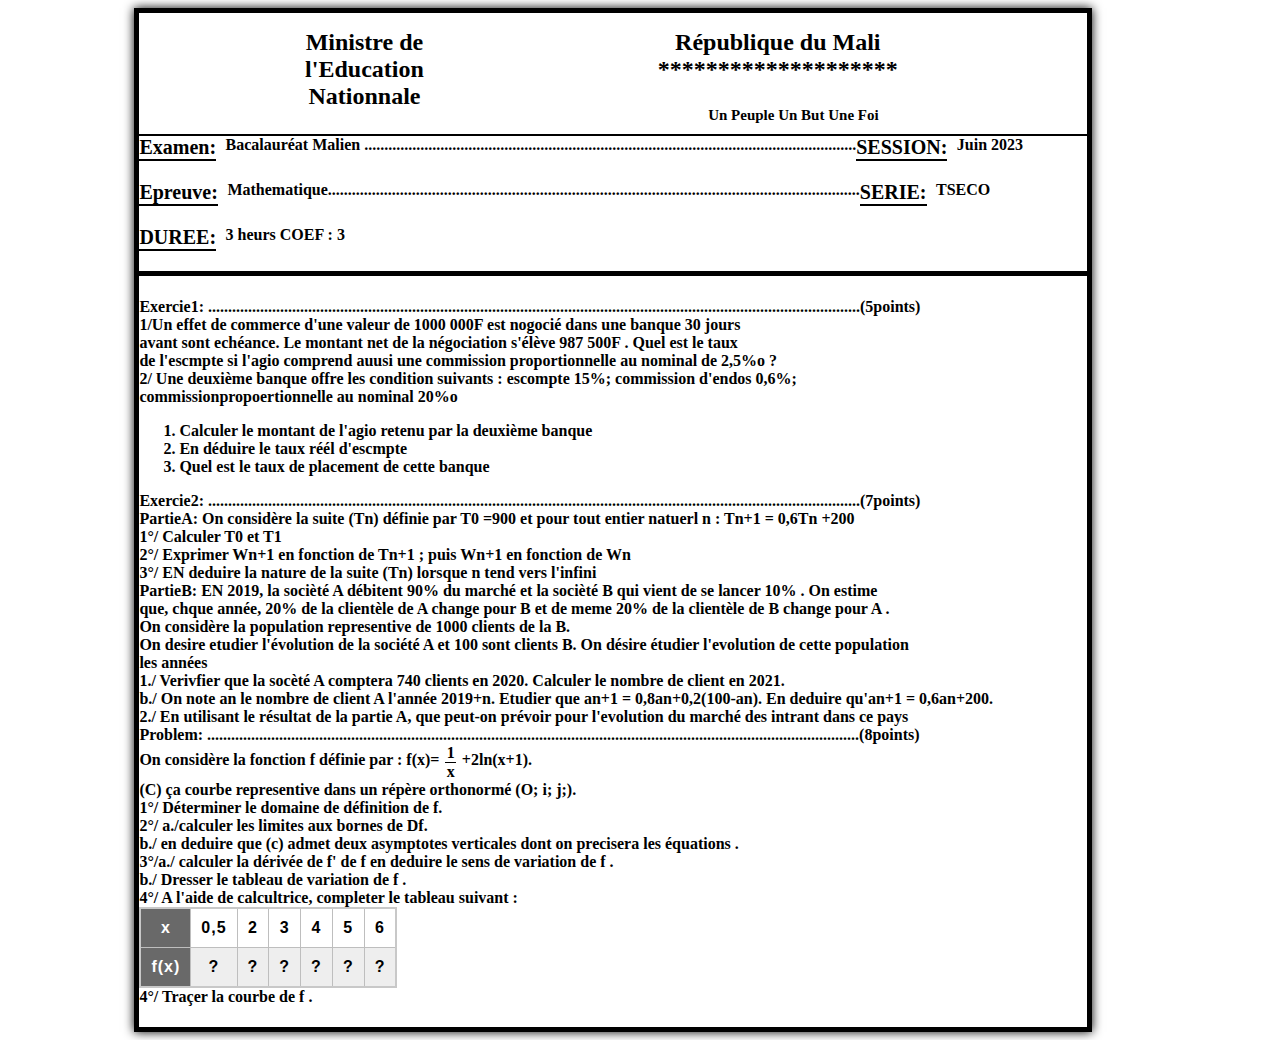
<file: index.html>
<!DOCTYPE html>
<html lang="en">
<head>
    <meta charset="UTF-8">
    <meta http-equiv="X-UA-Compatible" content="IE=edge">
    <meta name="viewport" content="width=device-width, initial-scale=1.0">
    <link rel="stylesheet" href="styl.css">
    <title>Sujet Bac 2023</title>
</head>
<body>
    <div class="body">
    <head>
        <nav class="row">
            <div class="rame">
             <h1 class="unloi">Ministre de l'Education Nationnale</h1> 
             <h1 class="unli">République du Mali <br>
                             ********************</h1>
            </div>
             <h1 class="sew">Un Peuple Un But Une Foi</h1>
        </nav>
        <div class="clair">
        <div class="tea"> 
            <h3 class="ondo">Examen: </h3>
            <h4 class="ondout">Bacalauréat Malien ...........................................................................................................................</h4>
                    <h3 class="ondo">SESSION: </h3>
                    <h4 class="ondout">Juin 2023</h4>
        </div>
        <div class="tea"> 
            <h3 class="ondo">Epreuve:  </h3>
            <h4 class="ondout">Mathematique.....................................................................................................................................</h4>
            <h3 class="ondo">SERIE: </h3>
            <h4 class="ondout">TSECO</h4>
        </div>
        <div class="tea"> 
            <h3 class="ondo">DUREE:</h3>
            <h4 class="ondout">3 heurs <B>COEF : 3</B></h4>
        </div>
    </div>
    <div class="Exo1">
        <h4 class="h1">Exercie1: ...................................................................................................................................................................(5points) <br>
              1/Un effet de commerce d'une valeur de 1000 000F est nogocié dans une banque 30 jours <br>
              avant sont echéance. Le montant net de la négociation s'élève 987 500F . Quel est le taux <br>
              de l'escmpte si l'agio comprend auusi une commission proportionnelle au nominal de 2,5%o ?<br>
              2/ Une deuxième banque offre les condition suivants : escompte 15%; commission d'endos 0,6%; <br>
              commissionpropoertionnelle au nominal 20%o <br>
              <ol>
                <li>Calculer le montant de l'agio retenu par la deuxième banque</li>
                <li>En déduire le taux réél d'escmpte</li>
                <li>Quel est le taux de placement de cette banque</li>
              </ol>
              Exercie2: ...................................................................................................................................................................(7points) <br>
              PartieA: On considère la suite (Tn) définie par T0 =900 et pour tout entier natuerl n : Tn+1 = 0,6Tn +200 <br>
              1°/ Calculer T0 et T1 <br>
              2°/ Exprimer Wn+1 en fonction de Tn+1 ; puis Wn+1 en fonction de Wn <br>
              3°/ EN deduire la nature de la suite (Tn) lorsque n tend vers l'infini <br>
              PartieB: EN 2019, la socièté A débitent 90% du marché et la socièté B qui vient de se lancer 10% . On estime <br>
              que, chque année, 20% de la clientèle de A change pour B et de meme 20% de la clientèle de B change pour A . <br>
              On considère la population representive de 1000 clients de la B. <br>
              On desire etudier l'évolution de la société A et 100 sont clients B. On désire étudier l'evolution de cette population <br>
              les années <br>
              1./ Verivfier que la socèté A comptera 740 clients en 2020. Calculer le nombre de client en 2021. <br>
              b./ On note an le nombre de client A l'année 2019+n. 
              Etudier que an+1 = 0,8an+0,2(100-an). En deduire qu'an+1 = 0,6an+200. <br>
              2./ En utilisant le résultat de la partie A, que peut-on prévoir pour l'evolution du marché des intrant dans ce pays <br>
              
              Problem: ...................................................................................................................................................................(8points) <br> 
              On considère la fonction f définie par : f(x)=<span class="math">
                <span class="frac">
                  <span class="num">1</span>
                  <span class="fracbar">/</span>
                  <span class="den">x</span>
              </span>
              <span>+2ln(x+1).</span> <br>
              (C) ça courbe representive dans un répère orthonormé (O; i; j;). <br>
              1°/ Déterminer le domaine de définition de f. <br>
              2°/ a./calculer les limites aux bornes de Df. <br>
                  b./ en deduire que (c) admet deux asymptotes verticales dont on precisera les équations . <br>
             3°/a./ calculer la dérivée de f' de f en deduire le sens de variation de f . <br>
                b./ Dresser le tableau de variation de f . <br>
             4°/ A l'aide de calcultrice, completer le tableau suivant :
             <table>
                <tr>
                    <th scope="col">x</th>
                    <td>0,5</td>
                    <td>2</td>
                    <td>3</td>
                    <td>4</td>
                    <td>5</td>
                    <td>6</td>
                </tr>
                <th scope="col">f(x)</th>
                    <td>?</td>
                    <td>?</td>
                    <td>?</td>
                    <td>?</td>
                    <td>?</td>
                    <td>?</td>
                </tr>
             </table>
                4°/ Traçer la courbe de f .  
                 

        </h4>

    </div>
    </head>
</div>
</body>
</html>
</file>
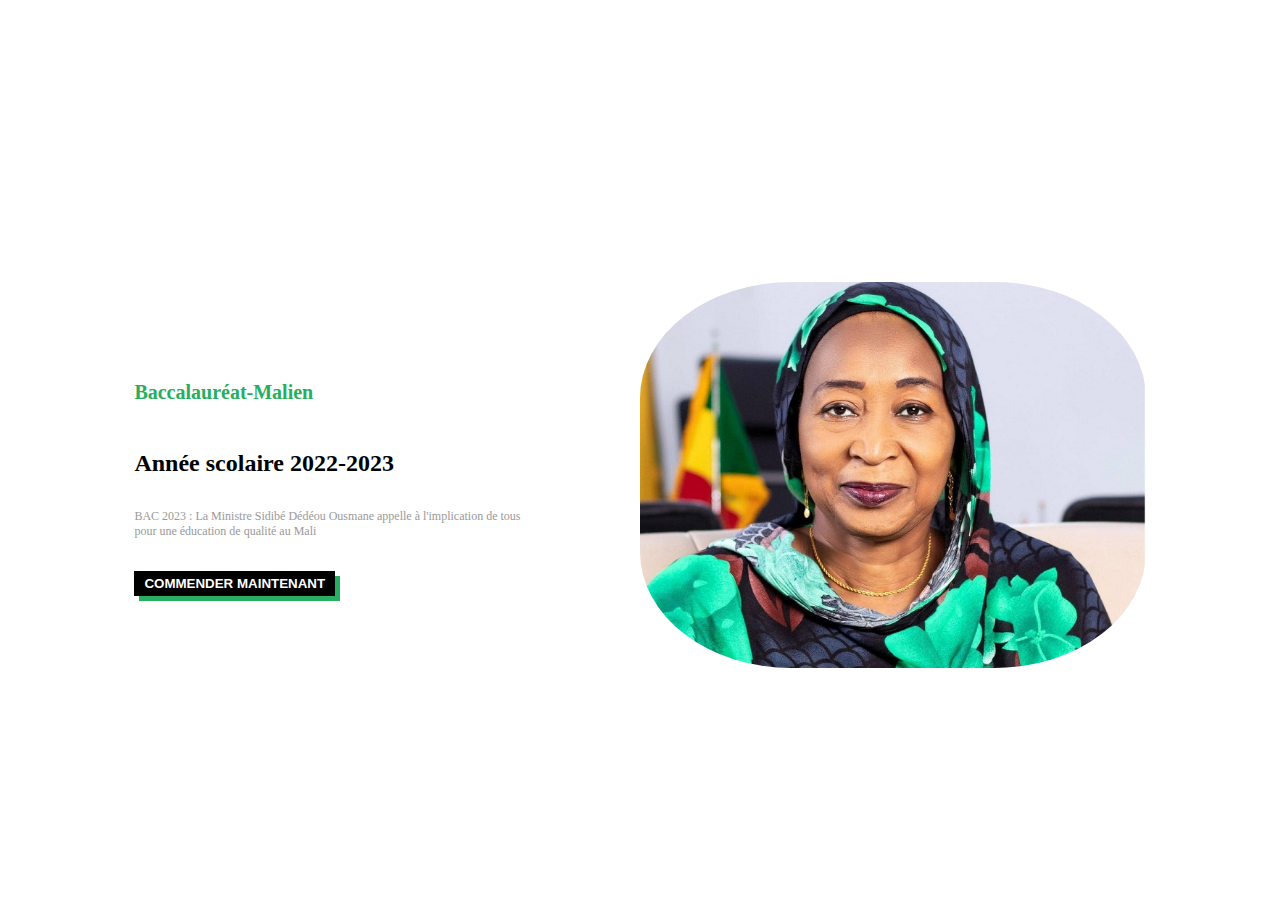
<file: ind1.html>
<!DOCTYPE html>
<html lang="en">
<head>
    <meta charset="UTF-8">
    <meta http-equiv="X-UA-Compatible" content="IE=edge">
    <meta name="viewport" content="width=device-width, initial-scale=1.0">
    <link rel="stylesheet" href="sty1.css">
    <title>sujet</title>
</head>
<body>
    <header>
        
    </header>
    <section id="home">
        
        <div class="left">
            <h4>Baccalauréat-Malien</h4>
            <h2>Année scolaire 2022-2023</h2>
            <p>BAC 2023 : La Ministre Sidibé Dédéou Ousmane appelle à l'implication de tous pour une éducation de qualité au Mali </p>
           <button><a href="index.html">Commender maintenant</a></button>
        </div>
         <div class="right">
            <img src="./image1.jpg" alt="">
         </div>
    </section>
</body>
</html>
</file>
<file: styl.css>
.body{
    border: 5px solid #000;
    width: 75%;
    margin-left: 10%;
    background-color: #fff;
    box-shadow: 0 0 10px;
}


.rame{
  display: flex; 
  padding: 20%;
  margin-top: -20%;
  font-size: 12px;
  font-family: 'Times New Roman', Times, serif;
  text-align: center;
  margin-left: 20%;
}
.unli{
    margin-left: 50%;
}
.unloi{
    margin-left: -68% ;   
  
}
.sew{
    margin-top: -22%;
    margin-left: 60%;
    font-family: 'Times New Roman', Times, serif;
    font-size: 15px;
}
.row{
    border-bottom: 2px solid #000;
    width: 100%;
}
.tea{
    display: flex;
  margin-top: 10px;
}
.ondout{
    margin-left: 1%;
   
    margin-top: -10px;
}
.ondo{
font-size: 20px;
font-family: 'Times New Roman', Times, serif;
border-bottom: 2px solid #000;
margin-top: -10px;
}
.clair{
    text-align: center;
    border-bottom: 5px solid #000;
   
}
.h1{
    font-size: 16px;
}
.frac{
    display:inline-block;
    margin-left:.1em;margin-right:.1em;
    vertical-align:-64%;
    text-align:center;
  }
  .frac > .num, .frac > .den{
    display:inline-block;
    padding:0 .1em;
  }
  .frac > .fracbar {display:block;
    height:0;margin:0;border:0;
    border-bottom:.1em solid;
    overflow:hidden;
  }
  .den{vertical-align:top;
}
td,
th {
    border: 1px solid rgb(190, 190, 190);
    padding: 10px;
}

td {
    text-align: center;
}

tr:nth-child(even) {
    background-color: #eee;
}

th[scope='col'] {
    background-color: #696969;
    color: #fff;
}

th[scope='row'] {
    background-color: #d7d9f2;
}

caption {
    padding: 10px;
    caption-side: bottom;
}

table {
    border-collapse: collapse;
    border: 2px solid rgb(200, 200, 200);
    letter-spacing: 1px;
    font-family: sans-serif;
}
</file>
<file: sty1.css>
#home {
    margin-top: 50px;
    display: flex;
    align-items: center;
    margin-left: 10%;
    margin-right: 10%;
    height: calc(100vh - 50px);
    justify-content: space-between;
}
#home .left{
    width: 40%;
    height: 100%;
    display: flex;
    flex-direction: column;
    justify-content: center;
}
#home .left h4 {
font-size: 20px;
color: #27ae60;
}
#home .left h1{
    font-size: 40px;
}
#home .left p {
    font-size: 12px;
    color: #999;
}
#home .left button {
    margin-top: 20px;
    width: fit-content;
    padding: 5px 10px;
    background-color: #000;
    border: 0;
    transition: 0.5s;
    position: relative;
}
#home .left button a {
text-decoration: 0;
color: #fff;
font-weight: bold;
text-transform: uppercase;
transition: 0.5s ;
}
#home .left button::before {
    position: absolute;
    left: 5px;
    top: 5px;
    content: "";
    height: 100%;
    width: 100%;
    z-index: -1;
    background-color: #27ae60;
}
#home .left button:hover a{
   letter-spacing: 1px;  
}
#home .right{
  width: 50%;  
  height: 100%;
  display: flex;
  align-items: center;
  justify-content: center;
}
#home .right img{
    width: 100%;
    animation:  animate 2s linear;
    transition: 0.5s;
    border-radius: 30%;
}
header{
    display: inline;
    box-shadow: 0 0 10px;

}
.h1{
    color: #27a6;
  margin-top: -30%;
  margin-left: -10%;
    text-decoration: dashed;
    font-size: 30px;
    font-family: 'Gill Sans', 'Gill Sans MT', Calibri, 'Trebuchet MS', sans-serif;
}
</file>
